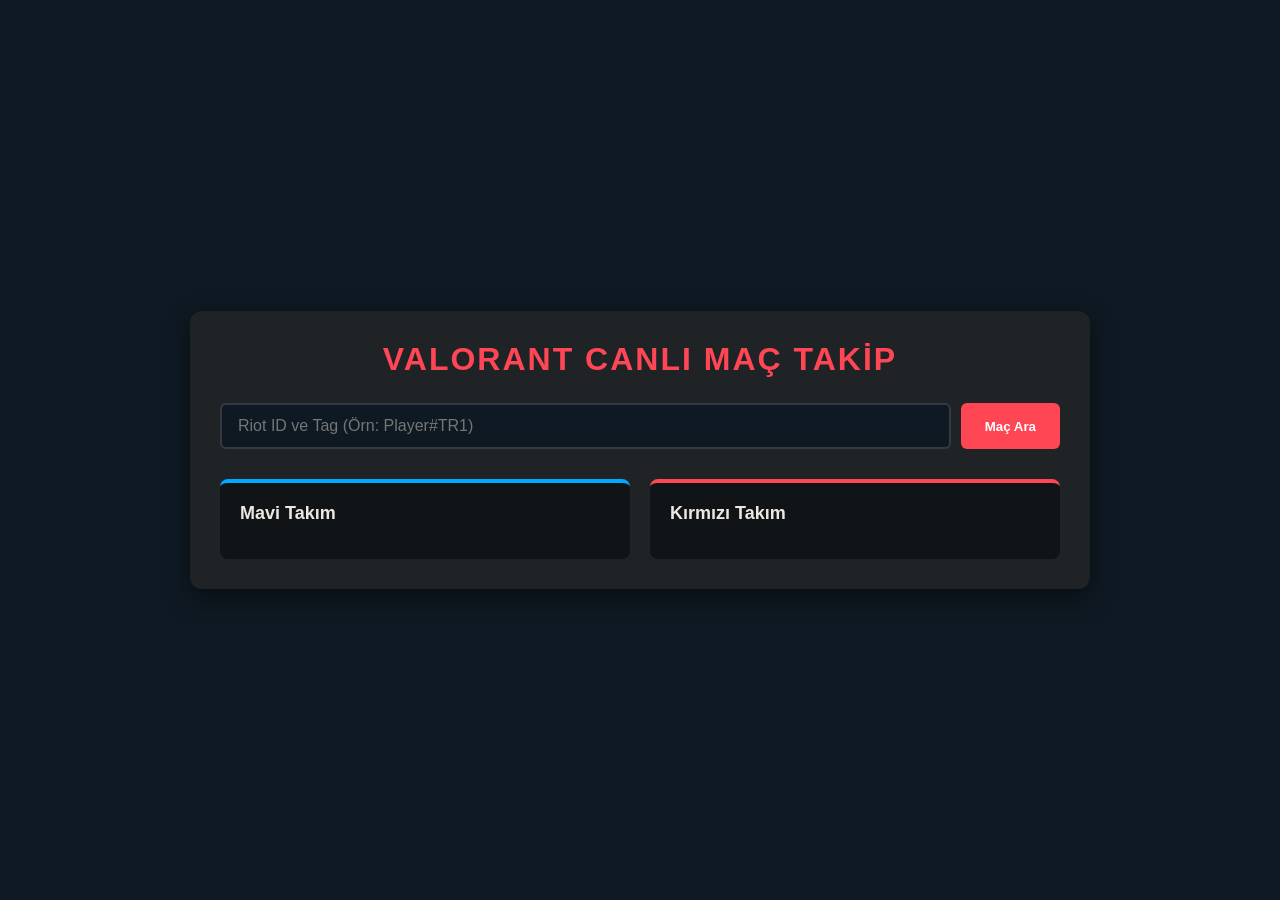
<file: index.html>
<!DOCTYPE html>
<html lang="tr">
<head>
  <meta charset="UTF-8">
  <meta name="viewport" content="width=device-width, initial-scale=1.0">
  <title>Valorant Match Tracker</title>
  <link rel="stylesheet" href="style.css">
</head>
<body>
  <div class="container">
    <h1>VALORANT CANLI MAÇ TAKİP</h1>

    <div class="search-box">
      <input type="text" id="riotIdInput" placeholder="Riot ID ve Tag (Örn: Player#TR1)">
      <button id="searchBtn">Maç Ara</button>
    </div>

    <div class="teams-container">
      <div class="team-box blue-team">
        <h2>Mavi Takım</h2>
        <div id="blueTeamList"></div>
      </div>

      <div class="team-box red-team">
        <h2>Kırmızı Takım</h2>
        <div id="redTeamList"></div>
      </div>
    </div>
  </div>

  <script src="app.js"></script>
</body>
</html>
</file>
<file: style.css>
* {
    margin: 0;
    padding: 0;
    box-sizing: border-box;
    font-family: 'Segoe UI', Tahoma, Geneva, Verdana, sans-serif;
}

body {
    background-color: #0f1923;
    color: #ece8e1;
    display: flex;
    justify-content: center;
    align-items: center;
    min-height: 100vh;
    padding: 20px;
}

.container {
    width: 100%;
    max-width: 900px;
    background-color: #1f2326;
    padding: 30px;
    border-radius: 12px;
    box-shadow: 0 8px 24px rgba(0, 0, 0, 0.5);
}

h1 {
    text-align: center;
    color: #ff4655;
    margin-bottom: 25px;
    text-transform: uppercase;
    letter-spacing: 2px;
}

.search-box {
    display: flex;
    gap: 10px;
    margin-bottom: 30px;
}

input {
    flex: 1;
    padding: 12px 16px;
    border: 2px solid #36393f;
    border-radius: 6px;
    background-color: #0f1923;
    color: #fff;
    font-size: 16px;
    outline: none;
}

input:focus {
    border-color: #ff4655;
}

button {
    padding: 12px 24px;
    background-color: #ff4655;
    color: #fff;
    border: none;
    border-radius: 6px;
    font-weight: bold;
    cursor: pointer;
    transition: background 0.2s;
}

button:hover {
    background-color: #e03e4d;
}

.teams-container {
    display: flex;
    gap: 20px;
    flex-wrap: wrap;
}

.team-box {
    flex: 1;
    min-width: 280px;
    background-color: #111417;
    padding: 20px;
    border-radius: 8px;
}

.blue-team {
    border-top: 4px solid #00a8ff;
}

.red-team {
    border-top: 4px solid #ff4655;
}

.team-box h2 {
    margin-bottom: 15px;
    font-size: 18px;
}

.player-card {
    background-color: #2b2e33;
    padding: 12px;
    border-radius: 6px;
    margin-bottom: 10px;
    display: flex;
    justify-content: space-between;
    align-items: center;
}

.player-info {
    display: flex;
    flex-direction: column;
}

.agent-name {
    font-size: 12px;
    color: #ff4655;
    font-weight: bold;
}

.player-name {
    font-size: 15px;
}

.player-stats {
    display: flex;
    flex-direction: column;
    align-items: flex-end;
    font-size: 12px;
    color: #aaa;
}

.party-tag {
    background-color: #36393f;
    padding: 2px 6px;
    border-radius: 4px;
    margin-top: 4px;
    color: #fff;
}

.loading, .error {
    text-align: center;
    padding: 10px;
    color: #aaa;
}
</file>
